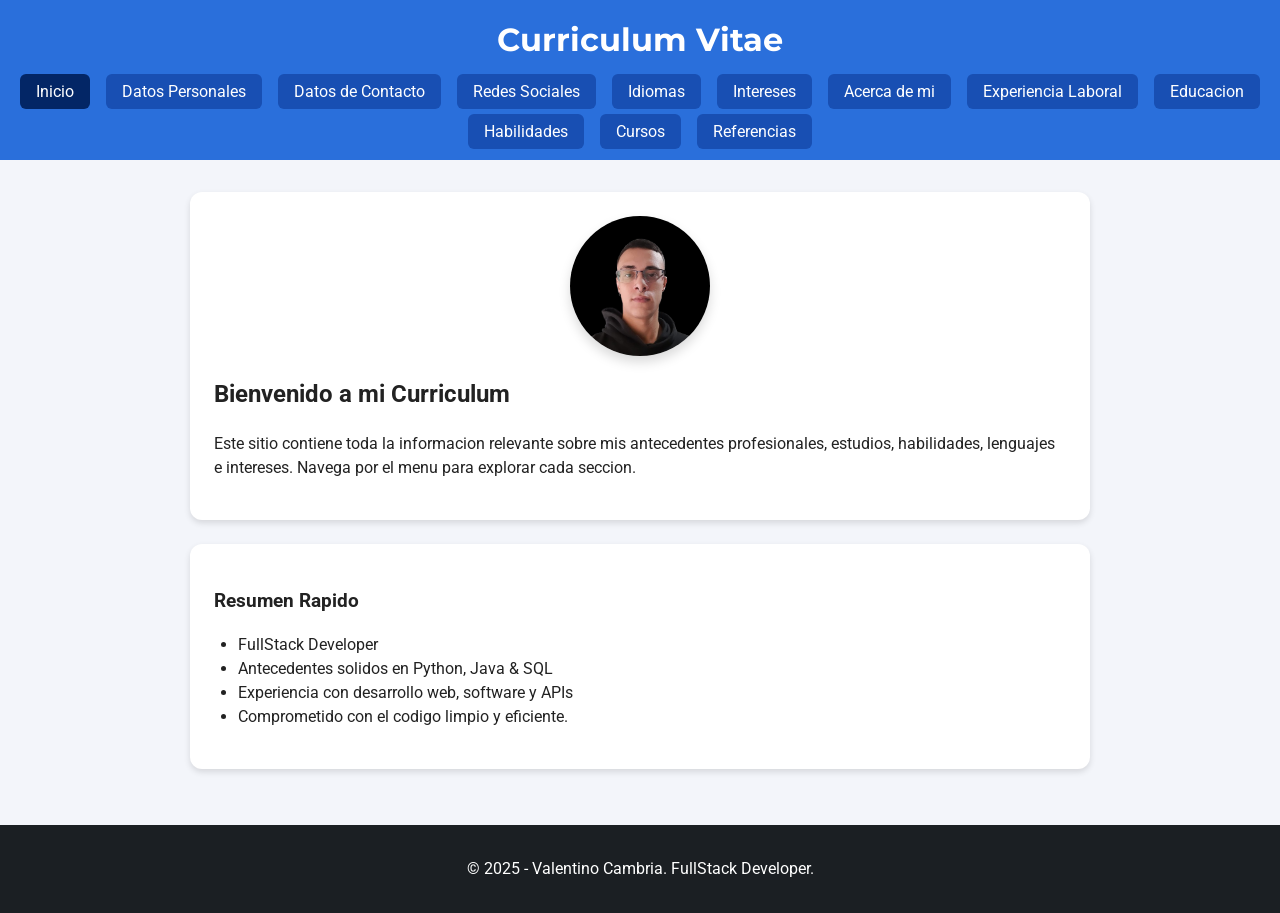
<file: index.html>
<!DOCTYPE html>
<html lang="en">
<head>
    <meta charset="UTF-8">
    <meta name="viewport" content="width=device-width, initial-scale=1.0">
    <link rel="stylesheet" href="/assets/styles.css">
    <title>Curriculum Vitae - Valentino Cambria</title>
</head>

<body>
    <header class="site-header">
        <h1 class="main-title">Curriculum Vitae</h1>

        <nav class="site-nav">
            <ul class="nav-list">
                <li><a href="#" class="active">Inicio</a></li>
                <li><a href="datos-personales.html">Datos Personales</a></li>
                <li><a href="datos-contacto.html">Datos de Contacto</a></li>
                <li><a href="redes-sociales.html">Redes Sociales</a></li>
                <li><a href="idiomas.html">Idiomas</a></li>
                <li><a href="intereses.html">Intereses</a></li>
                <li><a href="sobre-mi.html">Acerca de mi</a></li>
                <li><a href="experiencia-profesional.html">Experiencia Laboral</a></li>
                <li><a href="educacion.html">Educacion</a></li>
                <li><a href="habilidades.html">Habilidades</a></li>
                <li><a href="cursos.html">Cursos</a></li>
                <li><a href="referencias.html">Referencias</a></li>
            </ul>
        </nav>
    </header>

    <main class="home-content">
        <section class="intro-card">
            <img class="profile-photo" src="/assets/img/fotocv.png" alt="Profile Photo">
            <h2>Bienvenido a mi Curriculum</h2>
            <p>
                Este sitio contiene toda la informacion relevante sobre mis antecedentes profesionales, estudios, habilidades, lenguajes e intereses.
                Navega por el menu para explorar cada seccion.
            </p>
        </section>

        <section class="summary-card">
            <h3>Resumen Rapido</h3>
            <ul>
                <li>FullStack Developer</li>
                <li>Antecedentes solidos en Python, Java & SQL</li>
                <li>Experiencia con desarrollo web, software y APIs</li>
                <li>Comprometido con el codigo limpio y eficiente.</li>
            </ul>
        </section>
    </main>

    <footer class="site-footer">
        <p>© 2025 - Valentino Cambria. FullStack Developer.</p>
    </footer>

</body>
</html>
</file>
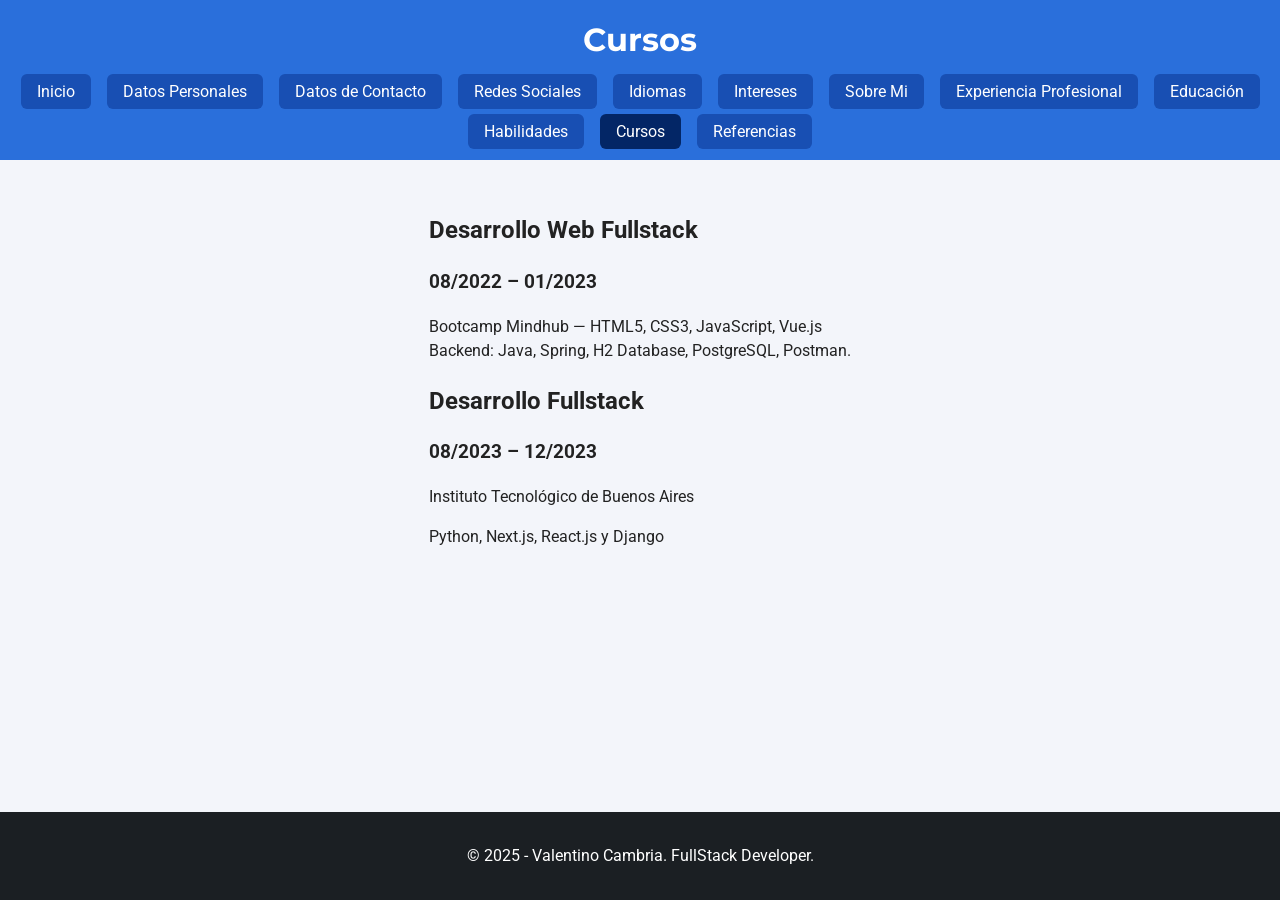
<file: cursos.html>
<!DOCTYPE html>
<html lang="en">
<head>
    <meta charset="UTF-8">
    <meta name="viewport" content="width=device-width, initial-scale=1.0">
    <title>Cursos</title>
    <link rel="stylesheet" href="/assets/styles.css">
</head>

<body>

<header class="site-header">
    <h1 class="main-title">Cursos</h1>

    <nav class="site-nav">
        <ul class="nav-list">
            <li><a href="cv.html">Inicio</a></li>
            <li><a href="datos-personales.html">Datos Personales</a></li>
            <li><a href="datos-contacto.html">Datos de Contacto</a></li>
            <li><a href="redes-sociales.html">Redes Sociales</a></li>
            <li><a href="idiomas.html">Idiomas</a></li>
            <li><a href="intereses.html">Intereses</a></li>
            <li><a href="sobre-mi.html">Sobre Mi</a></li>
            <li><a href="experiencia-profesional.html">Experiencia Profesional</a></li>
            <li><a href="educacion.html">Educación</a></li>
            <li><a href="habilidades.html">Habilidades</a></li>
            <li><a href="#" class="active">Cursos</a></li>
            <li><a href="referencias.html">Referencias</a></li>
        </ul>
    </nav>
</header>

<main class="page-content">

    <section class="info-card">
        <h2>Desarrollo Web Fullstack</h2>
        <h3>08/2022 – 01/2023</h3>
        <p>
            Bootcamp Mindhub — HTML5, CSS3, JavaScript, Vue.js<br>
            Backend: Java, Spring, H2 Database, PostgreSQL, Postman.
        </p>
    </section>

    <section class="info-card">
        <h2>Desarrollo Fullstack</h2>
        <h3>08/2023 – 12/2023</h3>
        <p>Instituto Tecnológico de Buenos Aires</p>
        <p>Python, Next.js, React.js y Django</p>
    </section>

</main>

<footer class="site-footer">
    <p>© 2025 - Valentino Cambria. FullStack Developer.</p>
</footer>

</body>
</html>
</file>
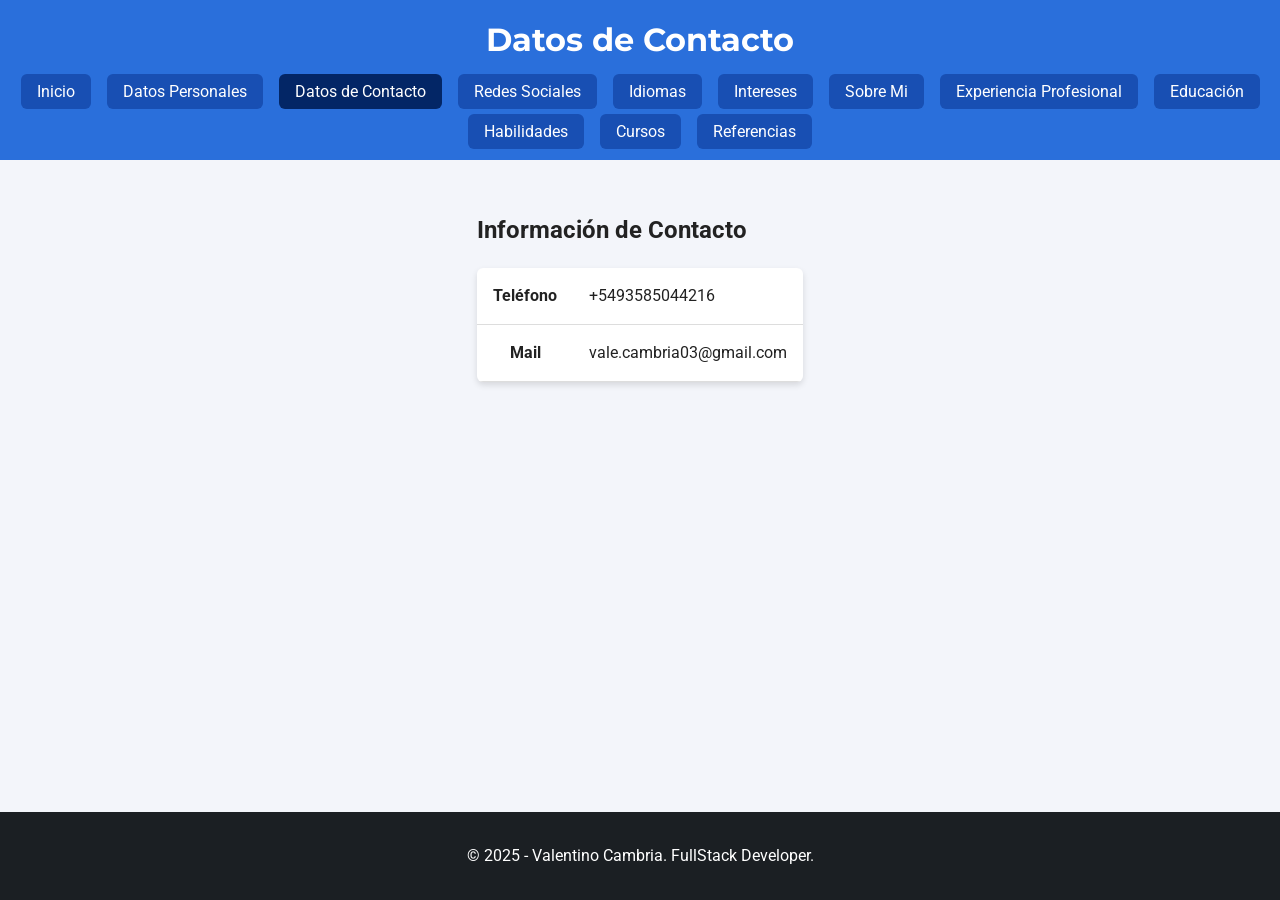
<file: datos-contacto.html>
<!DOCTYPE html>
<html lang="en">
<head>
    <meta charset="UTF-8">
    <meta name="viewport" content="width=device-width, initial-scale=1.0">
    <title>Datos de Contacto</title>
    <link rel="stylesheet" href="/assets/styles.css">
</head>

<body>
    <header class="site-header">
        <h1 class="main-title">Datos de Contacto</h1>

        <nav class="site-nav">
            <ul class="nav-list">
                <li><a href="cv.html">Inicio</a></li>
                <li><a href="datos-personales.html">Datos Personales</a></li>
                <li><a href="#" class="active">Datos de Contacto</a></li>
                <li><a href="redes-sociales.html">Redes Sociales</a></li>
                <li><a href="idiomas.html">Idiomas</a></li>
                <li><a href="intereses.html">Intereses</a></li>
                <li><a href="sobre-mi.html">Sobre Mi</a></li>
                <li><a href="experiencia-profesional.html">Experiencia Profesional</a></li>
                <li><a href="educacion.html">Educación</a></li>
                <li><a href="habilidades.html">Habilidades</a></li>
                <li><a href="cursos.html">Cursos</a></li>
                <li><a href="referencias.html">Referencias</a></li>
            </ul>
        </nav>
    </header>

    <main class="page-content">
        <section class="info-card">
            <h2>Información de Contacto</h2>

            <table>
                <tr>
                    <th>Teléfono</th>
                    <td>+5493585044216</td>
                </tr>
                <tr>
                    <th>Mail</th>
                    <td>vale.cambria03@gmail.com</td>
                </tr>
            </table>
        </section>
    </main>

    <footer class="site-footer">
        <p>© 2025 - Valentino Cambria. FullStack Developer.</p>
    </footer>
</body>
</html>
</file>
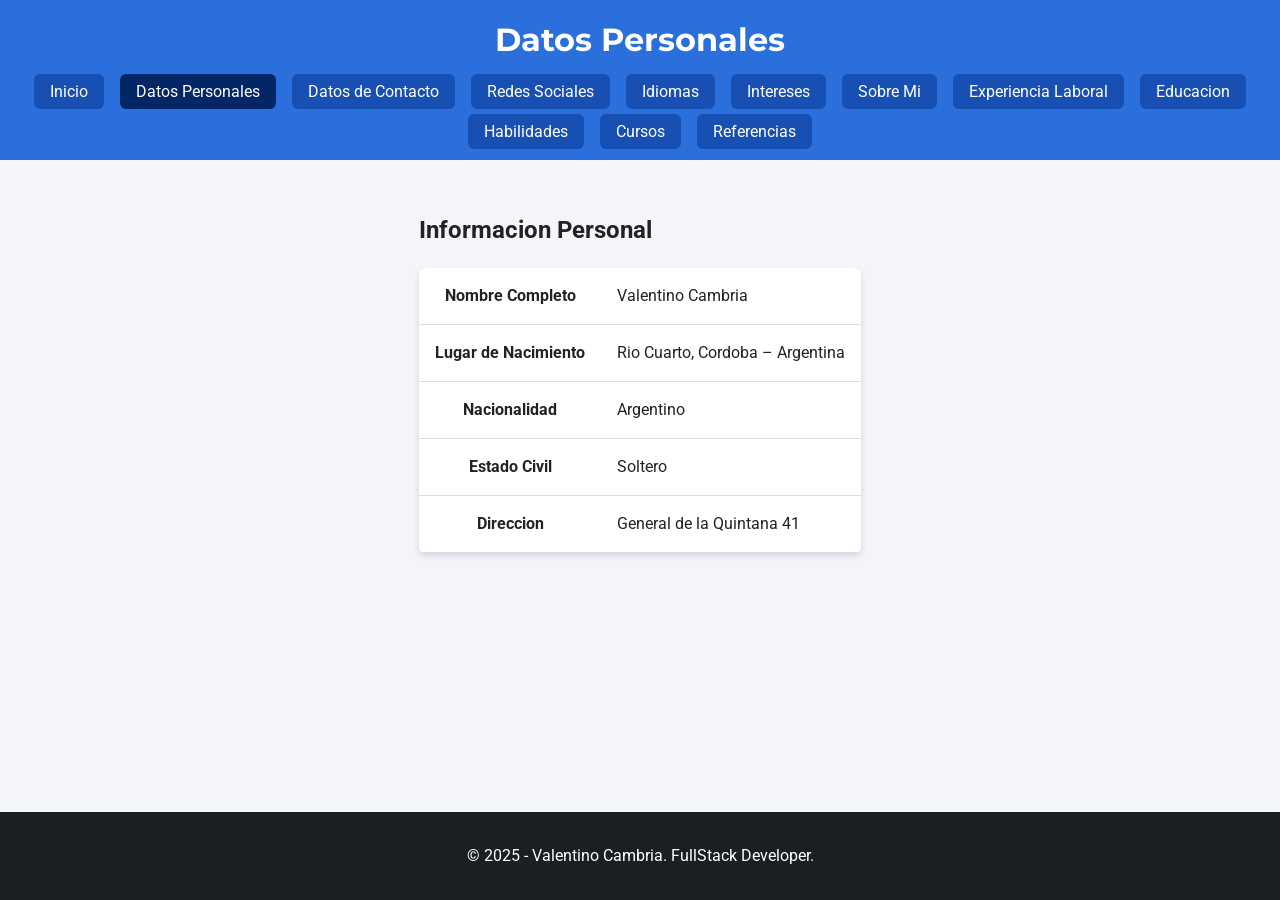
<file: datos-personales.html>
<!DOCTYPE html>
<html lang="en">
<head>
    <meta charset="UTF-8">
    <meta name="viewport" content="width=device-width, initial-scale=1.0">
    <title>Datos Personales - CV</title>
    <link rel="stylesheet" href="/assets/styles.css">
</head>

<body>
    <header class="site-header">
        <h1 class="main-title">Datos Personales</h1>
        <nav class="site-nav">
            <ul class="nav-list">
                <li><a href="cv.html">Inicio</a></li>
                <li><a href="#" class="active">Datos Personales</a></li>
                <li><a href="datos-contacto.html">Datos de Contacto</a></li>
                <li><a href="redes-sociales.html">Redes Sociales</a></li>
                <li><a href="idiomas.html">Idiomas</a></li>
                <li><a href="intereses.html">Intereses</a></li>
                <li><a href="sobre-mi.html">Sobre Mi</a></li>
                <li><a href="experiencia-profesional.html">Experiencia Laboral</a></li>
                <li><a href="educacion.html">Educacion</a></li>
                <li><a href="habilidades.html">Habilidades</a></li>
                <li><a href="cursos.html">Cursos</a></li>
                <li><a href="referencias.html">Referencias</a></li>
            </ul>
        </nav>
    </header>

    <main class="page-content">

        <section class="info-card">
            <h2>Informacion Personal</h2>

            <table>
                <tr>
                    <th>Nombre Completo</th>
                    <td>Valentino Cambria</td>
                </tr>
                <tr>
                    <th>Lugar de Nacimiento</th>
                    <td>Rio Cuarto, Cordoba – Argentina</td>
                </tr>
                <tr>
                    <th>Nacionalidad</th>
                    <td>Argentino</td>
                </tr>
                <tr>
                    <th>Estado Civil</th>
                    <td>Soltero</td>
                </tr>
                <tr>
                    <th>Direccion</th>
                    <td>General de la Quintana 41</td>
                </tr>
            </table>
        </section>

    </main>

    <footer class="site-footer">
        <p>© 2025 - Valentino Cambria. FullStack Developer.</p>
    </footer>
</body>
</html>
</file>
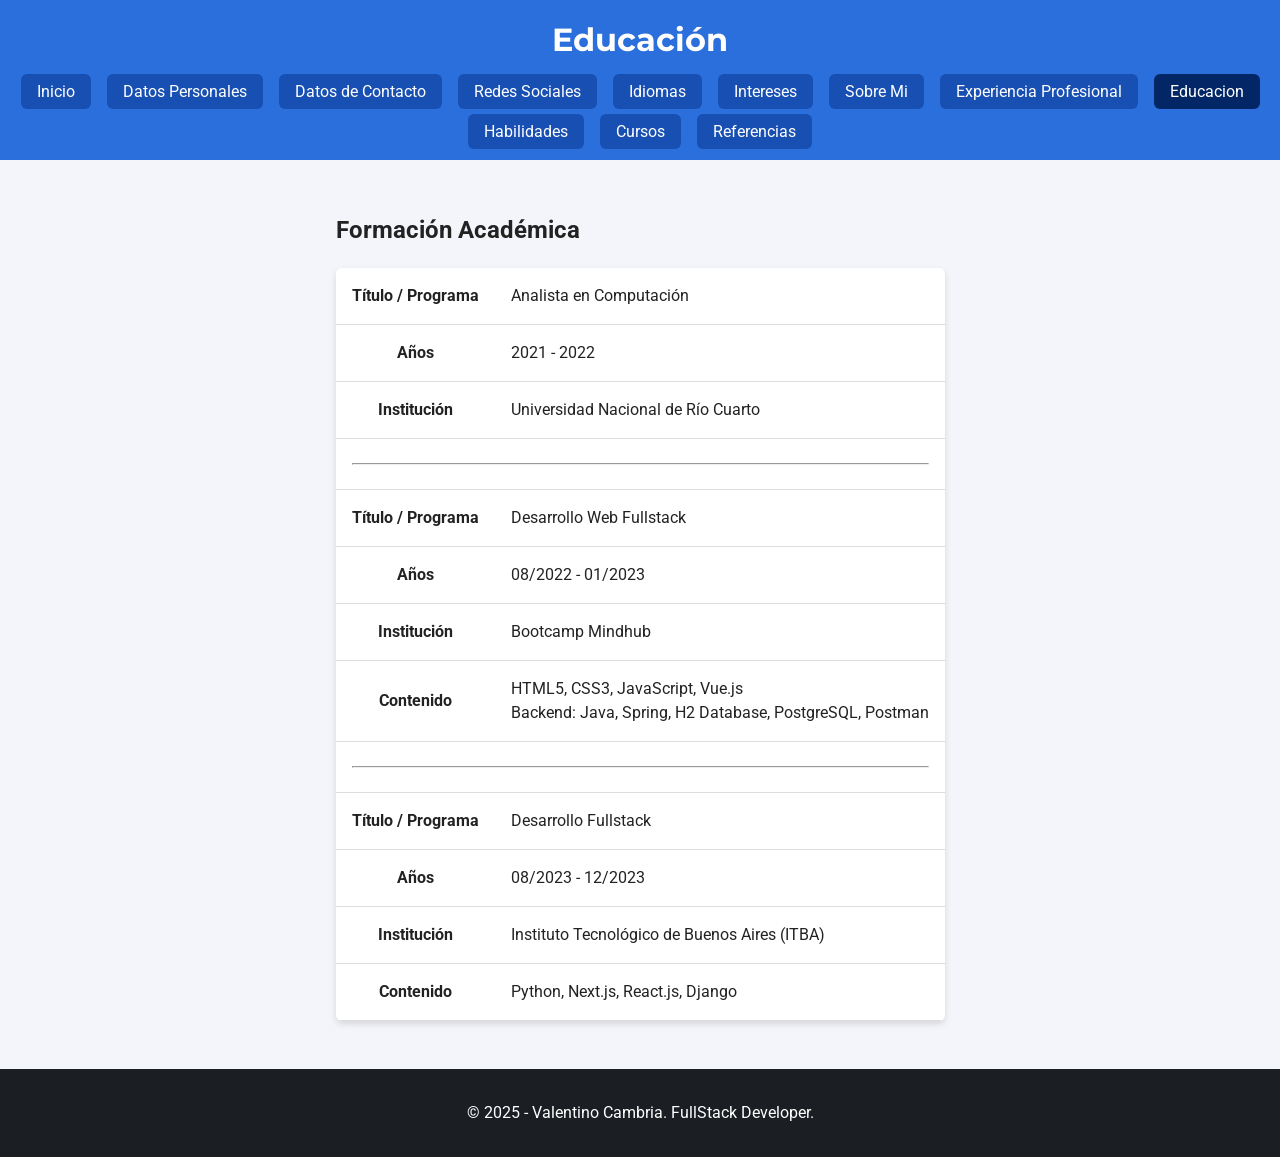
<file: educacion.html>
<!DOCTYPE html>
<html lang="en">
<head>
    <meta charset="UTF-8">
    <meta name="viewport" content="width=device-width, initial-scale=1.0">
    <title>Educación</title>
    <link rel="stylesheet" href="/assets/styles.css">
</head>

<body>

    <header class="site-header">
        <h1 class="main-title">Educación</h1>

        <nav class="site-nav">
            <ul class="nav-list">
                <li><a href="cv.html">Inicio</a></li>
                <li><a href="datos-personales.html">Datos Personales</a></li>
                <li><a href="datos-contacto.html">Datos de Contacto</a></li>
                <li><a href="redes-sociales.html">Redes Sociales</a></li>
                <li><a href="idiomas.html">Idiomas</a></li>
                <li><a href="intereses.html">Intereses</a></li>
                <li><a href="sobre-mi.html">Sobre Mi</a></li>
                <li><a href="experiencia-profesional.html">Experiencia Profesional</a></li>
                <li><a href="#" class="active">Educacion</a></li>
                <li><a href="habilidades.html">Habilidades</a></li>
                <li><a href="cursos.html">Cursos</a></li>
                <li><a href="referencias.html">Referencias</a></li>
            </ul>
        </nav>
    </header>

    <main class="page-content">

        <section class="info-card">
            <h2>Formación Académica</h2>

            <table>
                <tr>
                    <th>Título / Programa</th>
                    <td>Analista en Computación</td>
                </tr>
                <tr>
                    <th>Años</th>
                    <td>2021 - 2022</td>
                </tr>
                <tr>
                    <th>Institución</th>
                    <td>Universidad Nacional de Río Cuarto</td>
                </tr>

                <tr><td colspan="2"><hr></td></tr>

                <tr>
                    <th>Título / Programa</th>
                    <td>Desarrollo Web Fullstack</td>
                </tr>
                <tr>
                    <th>Años</th>
                    <td>08/2022 - 01/2023</td>
                </tr>
                <tr>
                    <th>Institución</th>
                    <td>Bootcamp Mindhub</td>
                </tr>
                <tr>
                    <th>Contenido</th>
                    <td>
                        HTML5, CSS3, JavaScript, Vue.js<br>
                        Backend: Java, Spring, H2 Database, PostgreSQL, Postman
                    </td>
                </tr>

                <tr><td colspan="2"><hr></td></tr>

                <tr>
                    <th>Título / Programa</th>
                    <td>Desarrollo Fullstack</td>
                </tr>
                <tr>
                    <th>Años</th>
                    <td>08/2023 - 12/2023</td>
                </tr>
                <tr>
                    <th>Institución</th>
                    <td>Instituto Tecnológico de Buenos Aires (ITBA)</td>
                </tr>
                <tr>
                    <th>Contenido</th>
                    <td>
                        Python, Next.js, React.js, Django
                    </td>
                </tr>
            </table>
        </section>

    </main>

    <footer class="site-footer">
        <p>© 2025 - Valentino Cambria. FullStack Developer.</p>
    </footer>

</body>
</html>
</file>
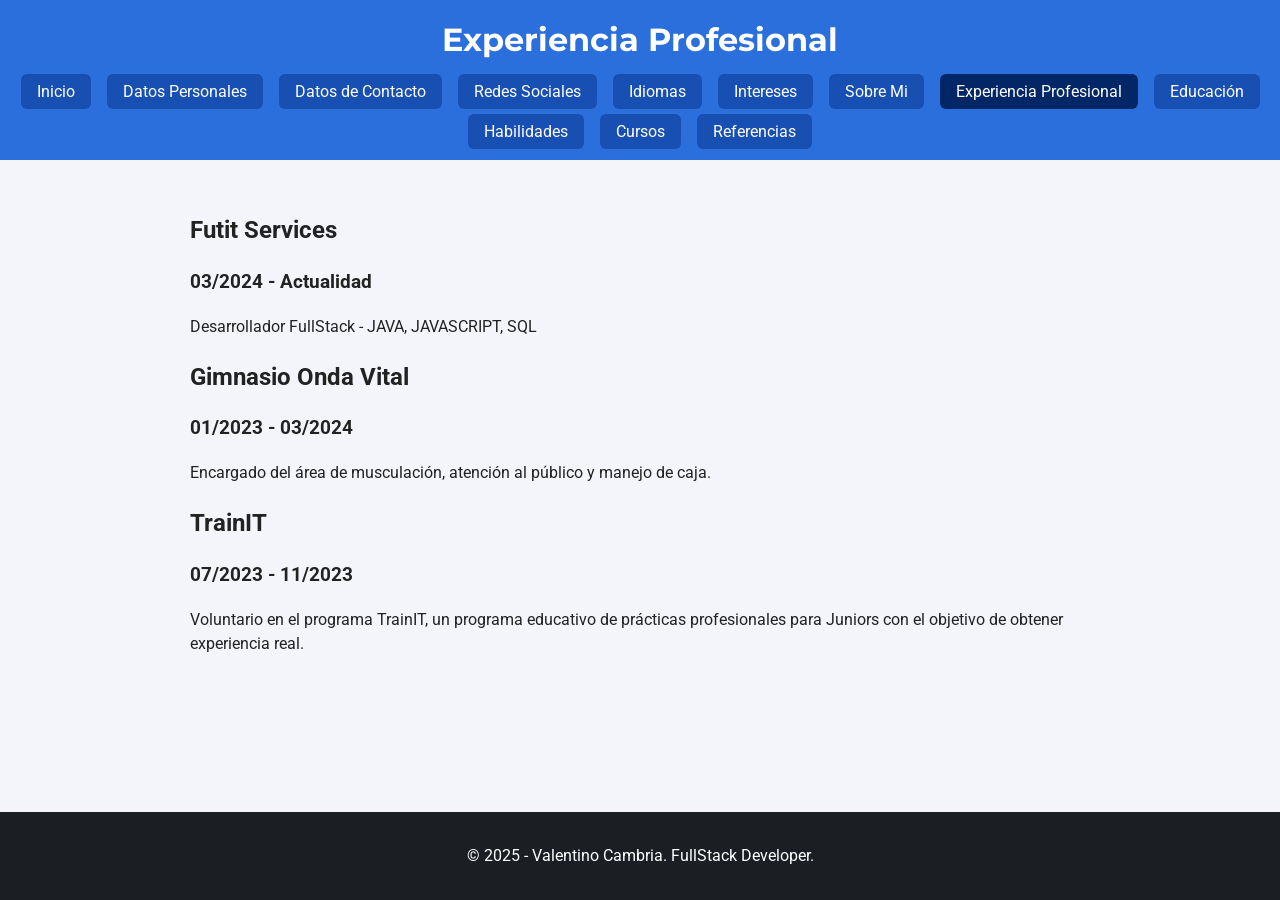
<file: experiencia-profesional.html>
<!DOCTYPE html>
<html lang="en">
<head>
    <meta charset="UTF-8">
    <meta name="viewport" content="width=device-width, initial-scale=1.0">
    <title>Experiencia Profesional</title>
    <link rel="stylesheet" href="/assets/styles.css">
</head>

<body>

    <header class="site-header">
        <h1 class="main-title">Experiencia Profesional</h1>

        <nav class="site-nav">
            <ul class="nav-list">
                <li><a href="cv.html">Inicio</a></li>
                <li><a href="datos-personales.html">Datos Personales</a></li>
                <li><a href="datos-contacto.html">Datos de Contacto</a></li>
                <li><a href="redes-sociales.html">Redes Sociales</a></li>
                <li><a href="idiomas.html">Idiomas</a></li>
                <li><a href="intereses.html">Intereses</a></li>
                <li><a href="sobre-mi.html">Sobre Mi</a></li>
                <li><a href="#" class="active">Experiencia Profesional</a></li>
                <li><a href="educacion.html">Educación</a></li>
                <li><a href="habilidades.html">Habilidades</a></li>
                <li><a href="cursos.html">Cursos</a></li>
                <li><a href="referencias.html">Referencias</a></li>
            </ul>
        </nav>
    </header>

    <main class="page-content">
        <div class="info-card">

            <h2>Futit Services</h2>
            <h3>03/2024 - Actualidad</h3>
            <p>Desarrollador FullStack - JAVA, JAVASCRIPT, SQL</p>

            <h2>Gimnasio Onda Vital</h2>
            <h3>01/2023 - 03/2024</h3>
            <p>Encargado del área de musculación, atención al público y manejo de caja.</p>

            <h2>TrainIT</h2>
            <h3>07/2023 - 11/2023</h3>
            <p>
                Voluntario en el programa TrainIT, un programa educativo de prácticas profesionales 
                para Juniors con el objetivo de obtener experiencia real.
            </p>

        </div>
    </main>

    <footer class="site-footer">
        <p>© 2025 - Valentino Cambria. FullStack Developer.</p>
    </footer>

</body>
</html>
</file>
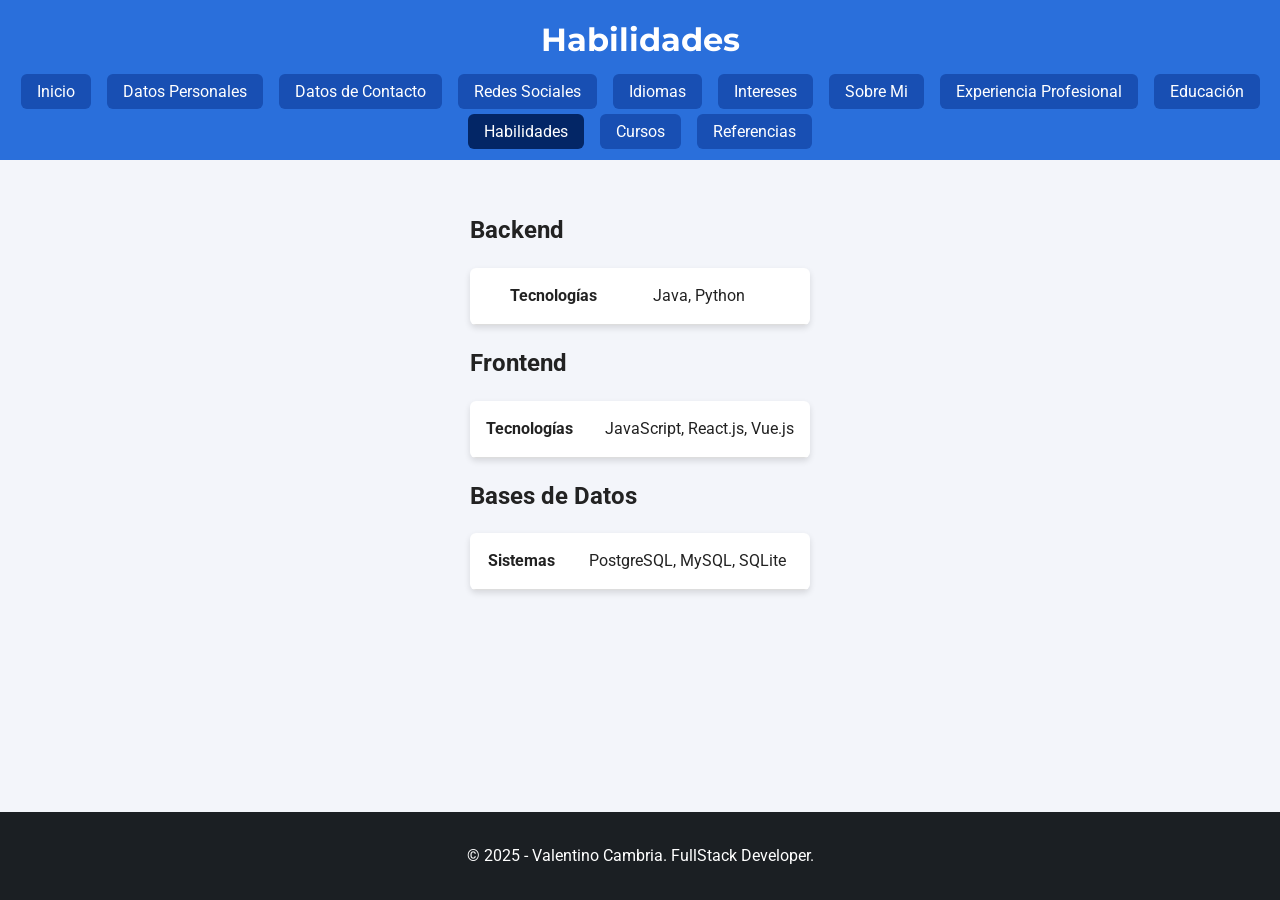
<file: habilidades.html>
<!DOCTYPE html>
<html lang="en">
<head>
    <meta charset="UTF-8">
    <meta name="viewport" content="width=device-width, initial-scale=1.0">
    <title>Habilidades</title>
    <link rel="stylesheet" href="/assets/styles.css">
</head>

<body>

    <header class="site-header">
        <h1 class="main-title">Habilidades</h1>

        <nav class="site-nav">
            <ul class="nav-list">
                <li><a href="cv.html">Inicio</a></li>
                <li><a href="datos-personales.html">Datos Personales</a></li>
                <li><a href="datos-contacto.html">Datos de Contacto</a></li>
                <li><a href="redes-sociales.html">Redes Sociales</a></li>
                <li><a href="idiomas.html">Idiomas</a></li>
                <li><a href="intereses.html">Intereses</a></li>
                <li><a href="sobre-mi.html">Sobre Mi</a></li>
                <li><a href="experiencia-profesional.html">Experiencia Profesional</a></li>
                <li><a href="educacion.html">Educación</a></li>
                <li><a href="#" class="active">Habilidades</a></li>
                <li><a href="cursos.html">Cursos</a></li>
                <li><a href="referencias.html">Referencias</a></li>
            </ul>
        </nav>
    </header>

    <main class="page-content">

        <section class="info-card">
            <h2>Backend</h2>
            <table>
                <tr>
                    <th>Tecnologías</th>
                    <td>Java, Python</td>
                </tr>
            </table>
        </section>

        <section class="info-card">
            <h2>Frontend</h2>
            <table>
                <tr>
                    <th>Tecnologías</th>
                    <td>JavaScript, React.js, Vue.js</td>
                </tr>
            </table>
        </section>

        <section class="info-card">
            <h2>Bases de Datos</h2>
            <table>
                <tr>
                    <th>Sistemas</th>
                    <td>PostgreSQL, MySQL, SQLite</td>
                </tr>
            </table>
        </section>

    </main>

    <footer class="site-footer">
        <p>© 2025 - Valentino Cambria. FullStack Developer.</p>
    </footer>

</body>
</html>
</file>
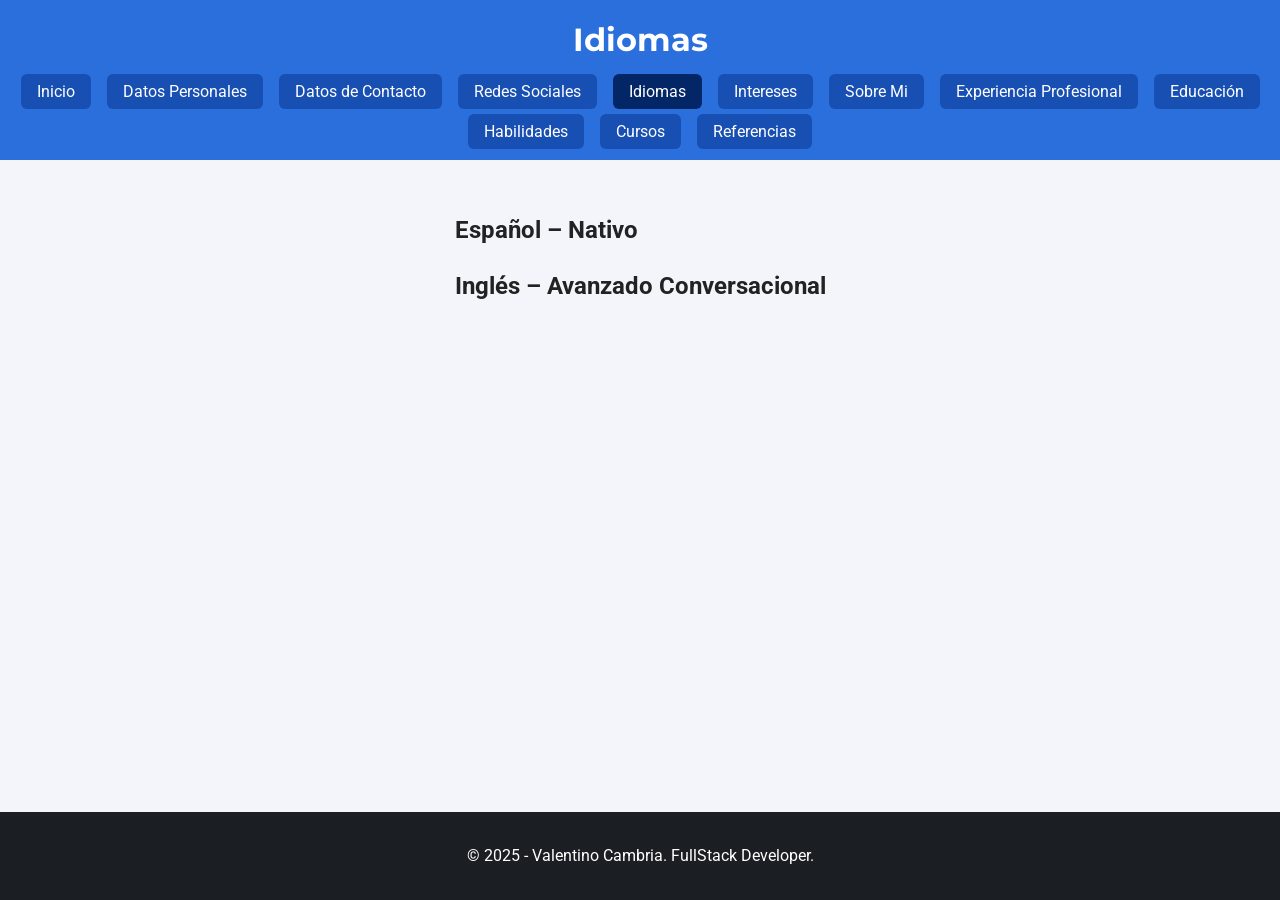
<file: idiomas.html>
<!DOCTYPE html>
<html lang="en">
<head>
    <meta charset="UTF-8">
    <meta name="viewport" content="width=device-width, initial-scale=1.0">
    <title>Habilidades</title>
    <link rel="stylesheet" href="/assets/styles.css">
</head>

<header class="site-header">
    <h1 class="main-title">Idiomas</h1>

    <nav class="site-nav">
        <ul class="nav-list">
            <li><a href="cv.html">Inicio</a></li>
            <li><a href="datos-personales.html">Datos Personales</a></li>
            <li><a href="datos-contacto.html">Datos de Contacto</a></li>
            <li><a href="redes-sociales.html">Redes Sociales</a></li>
            <li><a href="#" class="active">Idiomas</a></li>
            <li><a href="intereses.html">Intereses</a></li>
            <li><a href="sobre-mi.html">Sobre Mi</a></li>
            <li><a href="experiencia-profesional.html">Experiencia Profesional</a></li>
            <li><a href="educacion.html">Educación</a></li>
            <li><a href="habilidades.html">Habilidades</a></li>
            <li><a href="cursos.html">Cursos</a></li>
            <li><a href="referencias.html">Referencias</a></li>
        </ul>
    </nav>
</header>

<body>
    <main class="page-content">
        <div class="info-card">
            <h2>Español – Nativo</h2>
            <h2>Inglés – Avanzado Conversacional</h2>
        </div>
    </main>

    <footer class="site-footer">
        <p>© 2025 - Valentino Cambria. FullStack Developer.</p>
    </footer>  
</body>
</html>
</file>
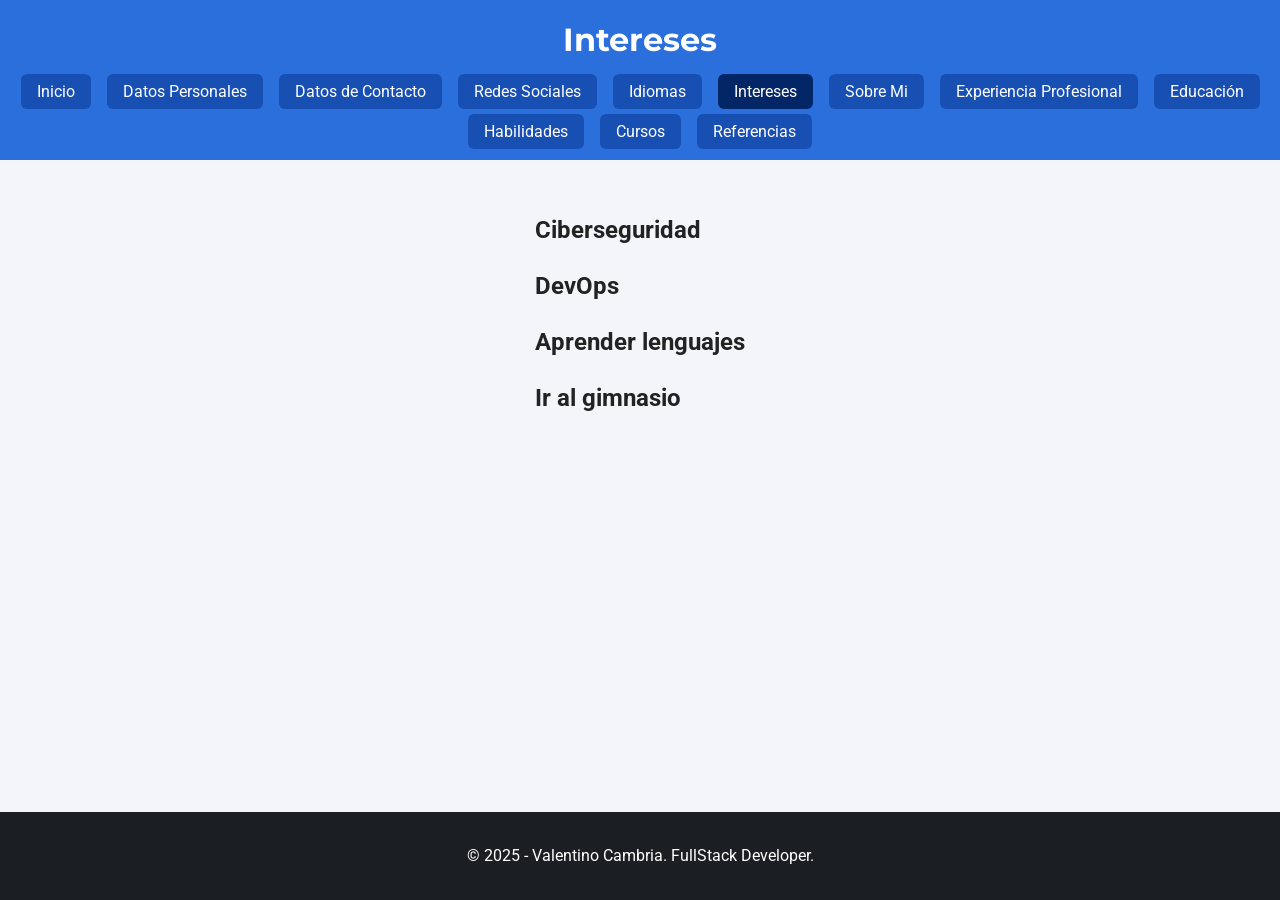
<file: intereses.html>
<!DOCTYPE html>
<html lang="en">
<head>
    <meta charset="UTF-8">
    <meta name="viewport" content="width=device-width, initial-scale=1.0">
    <title>Intereses</title>
    <link rel="stylesheet" href="/assets/styles.css">
</head>

<body>

    <header class="site-header">
        <h1 class="main-title">Intereses</h1>
        <nav class="site-nav">
            <ul class="nav-list">
                <li><a href="cv.html">Inicio</a></li>
                <li><a href="datos-personales.html">Datos Personales</a></li>
                <li><a href="datos-contacto.html">Datos de Contacto</a></li>
                <li><a href="redes-sociales.html">Redes Sociales</a></li>
                <li><a href="idiomas.html">Idiomas</a></li>
                <li><a href="#" class="active">Intereses</a></li>
                <li><a href="sobre-mi.html">Sobre Mi</a></li>
                <li><a href="experiencia-profesional.html">Experiencia Profesional</a></li>
                <li><a href="educacion.html">Educación</a></li>
                <li><a href="habilidades.html">Habilidades</a></li>
                <li><a href="cursos.html">Cursos</a></li>
                <li><a href="referencias.html">Referencias</a></li>
            </ul>
        </nav>
    </header>

    <main class="page-content">
        <h2>Ciberseguridad</h2>
        <h2>DevOps</h2>
        <h2>Aprender lenguajes</h2>
        <h2>Ir al gimnasio</h2>
    </main>

    <footer class="site-footer">
        <p>© 2025 - Valentino Cambria. FullStack Developer.</p>
    </footer>

</body>
</html>
</file>
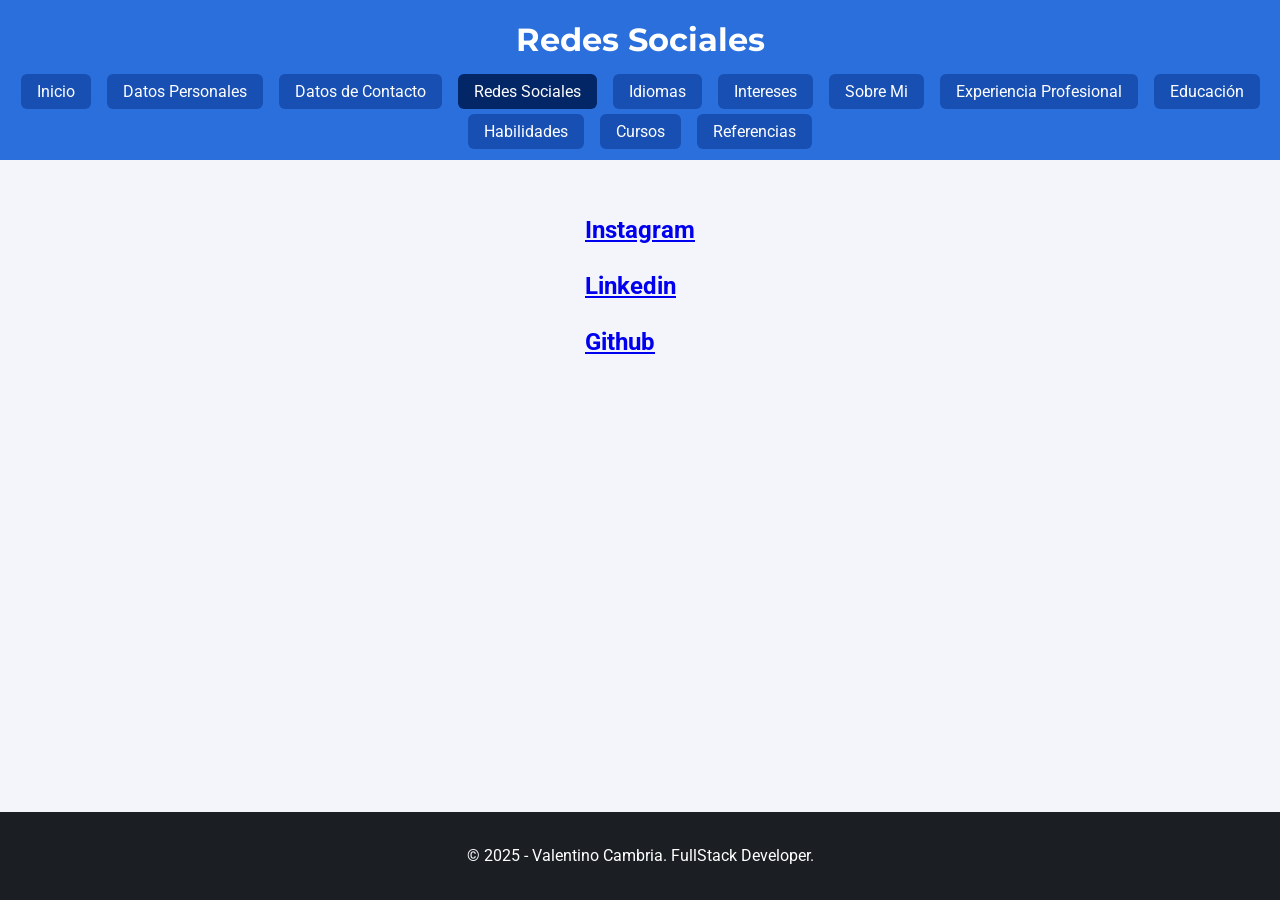
<file: redes-sociales.html>
<!DOCTYPE html>
<html lang="en">
<head>
  <meta charset="utf-8" />
  <meta name="viewport" content="width=device-width,initial-scale=1" />
  <title>Redes Sociales</title>
  <link rel="stylesheet" href="/assets/styles.css">
</head>

<body>
  <header class="site-header">
    <h1 class="main-title">Redes Sociales</h1>

    <nav class="site-nav">
      <ul class="nav-list">
        <li><a href="cv.html">Inicio</a></li>
        <li><a href="datos-personales.html">Datos Personales</a></li>
        <li><a href="datos-contacto.html">Datos de Contacto</a></li>
        <li><a href="#" class="active">Redes Sociales</a></li>
        <li><a href="idiomas.html">Idiomas</a></li>
        <li><a href="intereses.html">Intereses</a></li>
        <li><a href="sobre-mi.html">Sobre Mi</a></li>
        <li><a href="experiencia-profesional.html">Experiencia Profesional</a></li>
        <li><a href="educacion.html">Educación</a></li>
        <li><a href="habilidades.html">Habilidades</a></li>
        <li><a href="cursos.html">Cursos</a></li>
        <li><a href="referencias.html">Referencias</a></li>
      </ul>
    </nav>
  </header>

  <main class="page-content">
    <section class="info-card">
      <h2><a href="https://www.instagram.com/vale_cambria/" target="_blank" rel="noopener">Instagram</a></h2>
      <h2><a href="https://www.linkedin.com/in/valentino-cambria-4938a1247/" target="_blank" rel="noopener">Linkedin</a></h2>
      <h2><a href="https://github.com/valecambria" target="_blank" rel="noopener">Github</a></h2>
    </section>
  </main>

  <footer class="site-footer">
    <p>© 2025 - Valentino Cambria. FullStack Developer.</p>
  </footer>
</body>
</html>
</file>
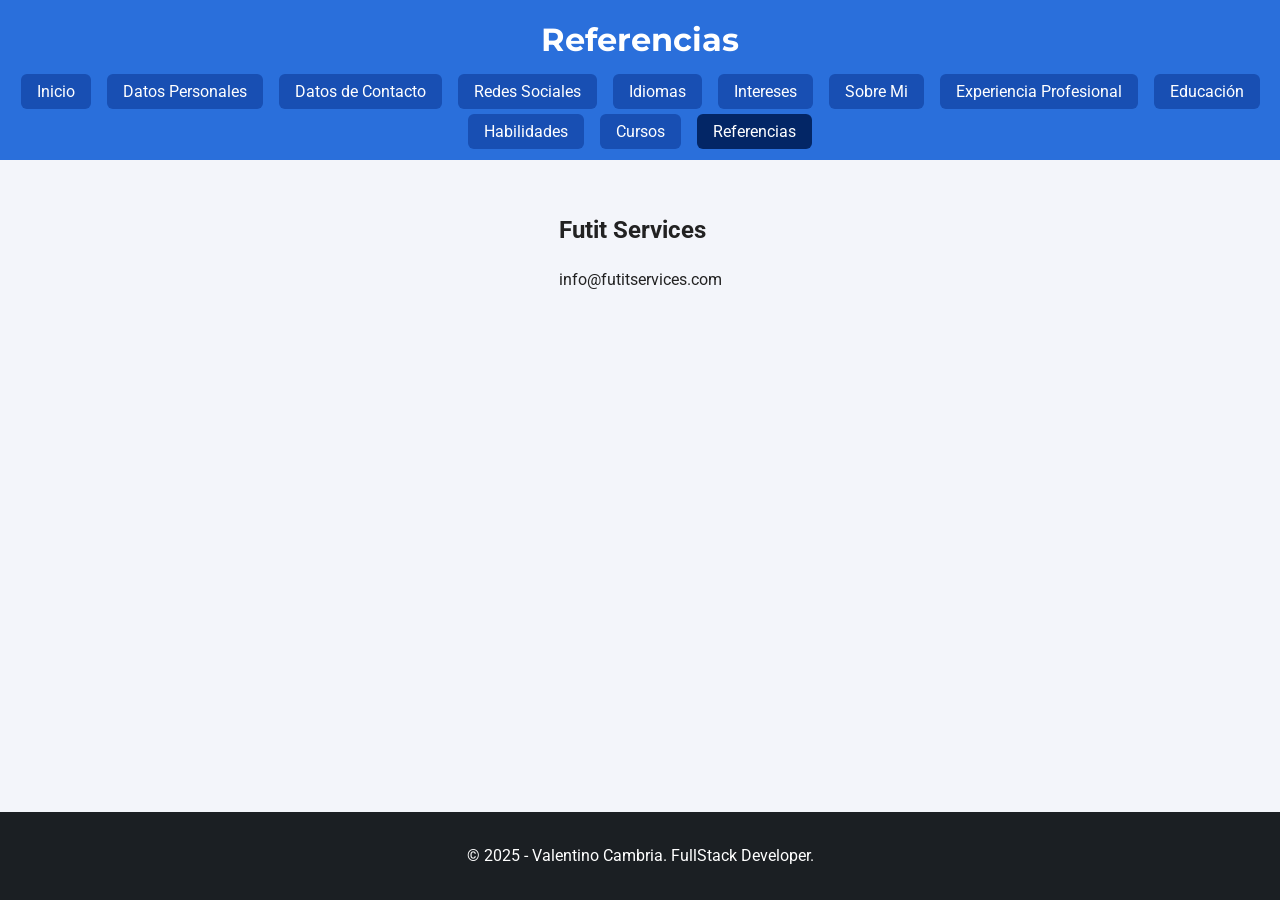
<file: referencias.html>
<!DOCTYPE html>
<html lang="en">
<head>
    <meta charset="UTF-8" />
    <meta name="viewport" content="width=device-width, initial-scale=1.0"/>
    <title>Referencias</title>
    <link rel="stylesheet" href="/assets/styles.css">
</head>

<body>

    <header class="site-header">
        <h1 class="main-title">Referencias</h1>

        <nav class="site-nav">
            <ul class="nav-list">
                <li><a href="cv.html">Inicio</a></li>
                <li><a href="datos-personales.html">Datos Personales</a></li>
                <li><a href="datos-contacto.html">Datos de Contacto</a></li>
                <li><a href="redes-sociales.html">Redes Sociales</a></li>
                <li><a href="idiomas.html">Idiomas</a></li>
                <li><a href="intereses.html">Intereses</a></li>
                <li><a href="sobre-mi.html">Sobre Mi</a></li>
                <li><a href="experiencia-profesional.html">Experiencia Profesional</a></li>
                <li><a href="educacion.html">Educación</a></li>
                <li><a href="habilidades.html">Habilidades</a></li>
                <li><a href="cursos.html">Cursos</a></li>
                <li><a href="#" class="active">Referencias</a></li>
            </ul>
        </nav>
    </header>

    <main class="page-content">
        <section class="info-card">
            <h2>Futit Services</h2>
            <p>info@futitservices.com</p>
        </section>
    </main>

    <footer class="site-footer">
        <p>© 2025 - Valentino Cambria. FullStack Developer.</p>
    </footer>

</body>
</html>
</file>
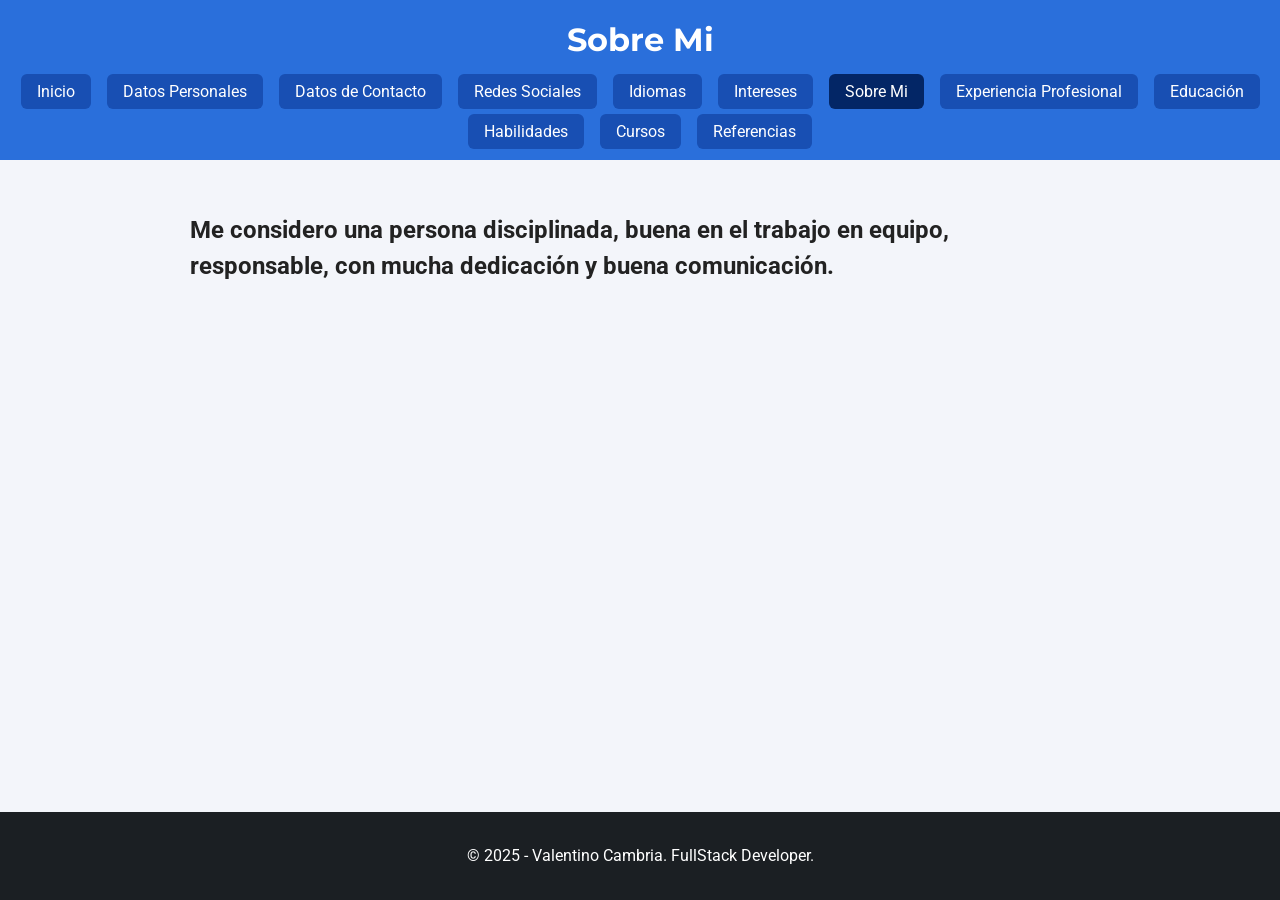
<file: sobre-mi.html>
<!DOCTYPE html>
<html lang="en">
<head>
    <meta charset="UTF-8">
    <meta name="viewport" content="width=device-width, initial-scale=1.0">
    <title>Sobre Mi</title>
    <link rel="stylesheet" href="/assets/styles.css">
</head>

<body>

    <header class="site-header">
        <h1 class="main-title">Sobre Mi</h1>

        <nav class="site-nav">
            <ul class="nav-list">
                <li><a href="cv.html">Inicio</a></li>
                <li><a href="datos-personales.html">Datos Personales</a></li>
                <li><a href="datos-contacto.html">Datos de Contacto</a></li>
                <li><a href="redes-sociales.html">Redes Sociales</a></li>
                <li><a href="idiomas.html">Idiomas</a></li>
                <li><a href="intereses.html">Intereses</a></li>
                <li><a href="#" class="active">Sobre Mi</a></li>
                <li><a href="experiencia-profesional.html">Experiencia Profesional</a></li>
                <li><a href="educacion.html">Educación</a></li>
                <li><a href="habilidades.html">Habilidades</a></li>
                <li><a href="cursos.html">Cursos</a></li>
                <li><a href="referencias.html">Referencias</a></li>
            </ul>
        </nav>
    </header>

    <main class="page-content">
        <div class="info-card">
            <h2>
                Me considero una persona disciplinada,
                buena en el trabajo en equipo,
                responsable, con mucha dedicación
                y buena comunicación.
            </h2>
        </div>
    </main>

    <footer class="site-footer">
        <p>© 2025 - Valentino Cambria. FullStack Developer.</p>
    </footer>

</body>
</html>
</file>
<file: assets/styles.css>
@import url('https://fonts.googleapis.com/css2?family=Montserrat:wght@300;400;600&family=Roboto:wght@300;400;700&display=swap');

:root {
    --color-primary: #2a6fdb;
    --color-secondary: #1b1f23;
    --color-background: #f3f5fa;
    --color-surface: #ffffff;
    --color-text: #222222;
    --color-text-light: #555555;
    --color-active: #184fb3;
    --color-selected: #032666;
    --color-disabled: #9aa0a6;

    --space-xs: 4px;
    --space-sm: 8px;
    --space-md: 16px;
    --space-lg: 24px;
    --space-xl: 32px;

    --text-small: 0.9rem;
    --text-base: 1rem;
    --text-large: 1.4rem;
    --text-title: 2rem;

    --font-title: 'Montserrat', sans-serif;
    --font-body: 'Roboto', sans-serif;

    --radius-small: 6px;
    --radius-medium: 12px;

    --shadow-light: 0 3px 6px rgba(0,0,0,0.12);
    --shadow-medium: 0 6px 12px rgba(0,0,0,0.15);
}

html, body {
    height: 100%;
}

body {
    display: flex;
    flex-direction: column;
    margin: 0;
    padding: 0;
    background-color: var(--color-background);
    font-family: var(--font-body);
    color: var(--color-text);
    line-height: 1.5;
}


.site-header {
    background: var(--color-primary);
    padding: var(--space-md);
    color: white;
    text-align: center;
}

.main-title {
    margin: 0;
    font-family: var(--font-title);
    font-size: var(--text-title);
}



.site-nav {
    margin-top: var(--space-md);
}

.nav-list {
    list-style: none;
    padding: 0;
    margin: 0;
    display: flex;
    flex-wrap: wrap;
    justify-content: center;
    gap: var(--space-md);
}

.nav-list a {
    text-decoration: none;
    color: white;
    padding: var(--space-sm) var(--space-md);
    background: var(--color-active);
    border-radius: var(--radius-small);
    transition: 0.2s;
}

.nav-list a:hover {
    background: var(--color-secondary);
}

.nav-list .active {
    background-color: var(--color-selected);
}


.home-content {
    max-width: 900px;
    margin: var(--space-xl) auto;
    padding: 0 var(--space-md);
}

.intro-card, .summary-card {
    background: var(--color-surface);
    box-shadow: var(--shadow-light);
    border-radius: var(--radius-medium);
    padding: var(--space-lg);
    margin-bottom: var(--space-lg);
}

.profile-photo {
    width: 140px;
    height: 140px;
    object-fit: cover;
    border-radius: 50%;
    display: block;
    margin: 0 auto var(--space-md);
    box-shadow: var(--shadow-medium);
}

.page-content {
    max-width: 900px;
    margin: var(--space-xl) auto;
    padding: 0 var(--space-md);
}


.site-footer {
    text-align: center;
    padding: var(--space-md);
    background: var(--color-secondary);
    color: white;
    margin-top: auto;
}


table {
    width: 100%;
    border-collapse: collapse;
    margin: var(--space-md) 0;
    background: var(--color-surface);
    border-radius: var(--radius-small);
    box-shadow: var(--shadow-light);
    overflow: hidden;
}

table th, table td {
    padding: var(--space-md);
    border-bottom: 1px solid #ddd;
}

ul, ol {
    padding-left: var(--space-lg);
}
</file>
